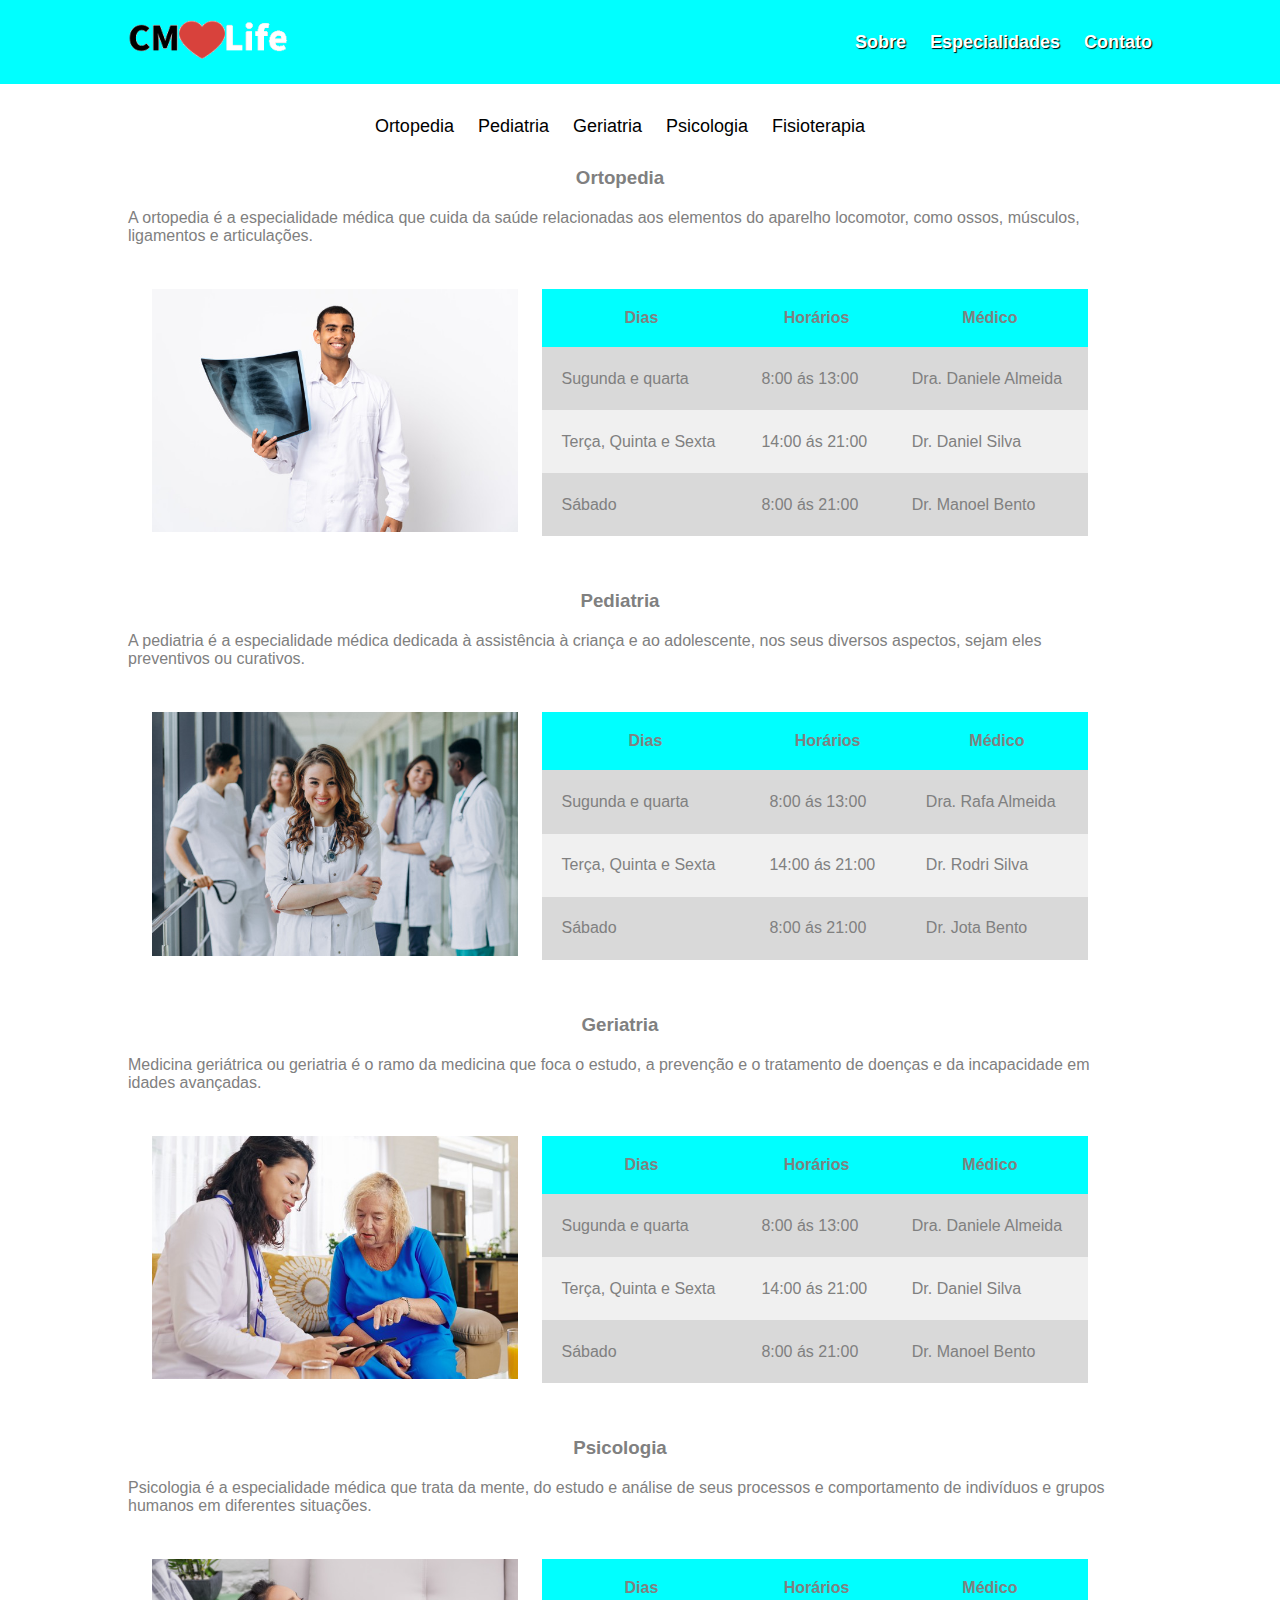
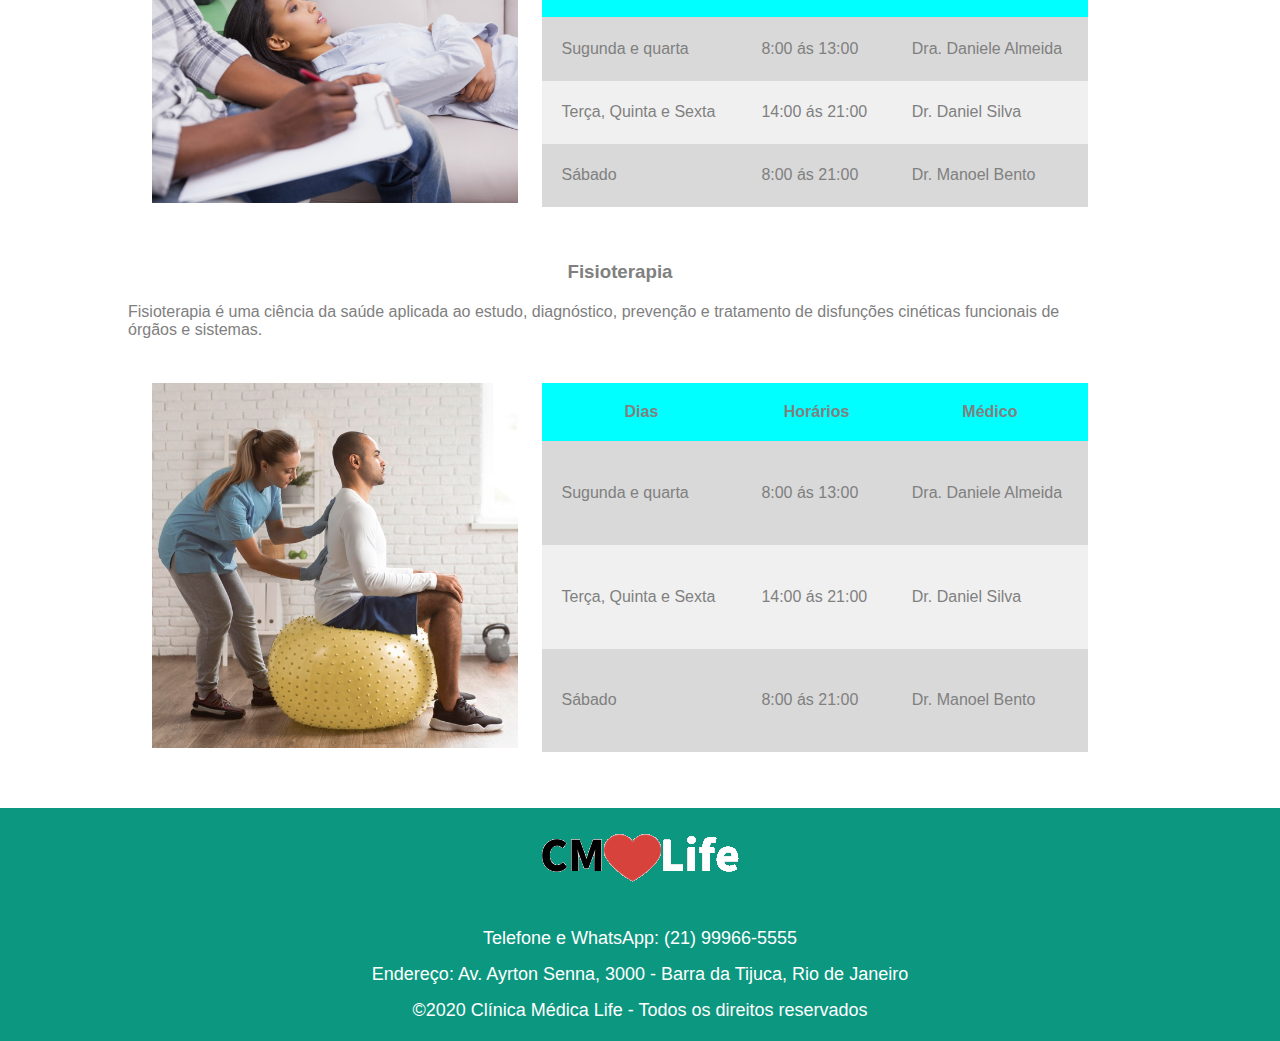
<file: págEspecialidades/especialidades.html>
<!doctype html>
<html lang="en">
  <head>
    <meta charset="UTF-8" />
    <meta name="viewport" content="width=device-width, initial-scale=1.0" />
    <title>Document</title>

    <link rel="stylesheet" href="styles.css" />
  </head>
  <body>
    <header>
      <section class="top" id="especialidade">
        <figure>
          <img src="/img/logo.png" alt="LogoEmpresa" />
        </figure>
        <div class="line"></div>
        <nav>
          <ul>
            <li><a href="/index.html#sobre">Sobre</a></li>
            <li>
              <a href="/págEspecialidades/especialidades.html"
                >Especialidades</a
              >
            </li>
            <li><a href="/index.html#contato">Contato</a></li>
          </ul>
        </nav>
      </section>
    </header>
    <main>
      <section class="especialidades">
        <nav>
          <ul>
            <li><a href="#ortopedia">Ortopedia</a></li>
            <li><a href="#Pediatria">Pediatria</a></li>
            <li><a href="#Geriatria">Geriatria</a></li>
            <li><a href="#Psicologia">Psicologia</a></li>
            <li><a href="#Fisioterapia">Fisioterapia</a></li>
          </ul>
        </nav>

        <section id="ortopedia" class="default">
          <h3>Ortopedia</h3>
          <p>
            A ortopedia é a especialidade médica que cuida da saúde relacionadas
            aos elementos do aparelho locomotor, como ossos, músculos,
            ligamentos e articulações.
          </p>
          <div class="tabela">
            <figure>
              <img src="/img/ortopedia.png" alt="" />
            </figure>
            <table>
              <thead>
                <tr>
                  <th>Dias</th>
                  <th>Horários</th>
                  <th>Médico</th>
                </tr>
              </thead>
              <tbody>
                <tr>
                  <td>Sugunda e quarta</td>
                  <td>8:00 ás 13:00</td>
                  <td>Dra. Daniele Almeida</td>
                </tr>
                <tr>
                  <td>Terça, Quinta e Sexta</td>
                  <td>14:00 ás 21:00</td>
                  <td>Dr. Daniel Silva</td>
                </tr>
                <tr>
                  <td>Sábado</td>
                  <td>8:00 ás 21:00</td>
                  <td>Dr. Manoel Bento</td>
                </tr>
              </tbody>
            </table>
          </div>
        </section>

        <section id="Pediatria" class="default">
          <h3>Pediatria</h3>
          <p>
            A pediatria é a especialidade médica dedicada à assistência à
            criança e ao adolescente, nos seus diversos aspectos, sejam eles
            preventivos ou curativos.
          </p>
          <div class="tabela">
            <figure>
              <img src="/img/pediatra2.png" alt="" />
            </figure>
            <table>
              <thead>
                <tr>
                  <th>Dias</th>
                  <th>Horários</th>
                  <th>Médico</th>
                </tr>
              </thead>
              <tbody>
                <tr>
                  <td>Sugunda e quarta</td>
                  <td>8:00 ás 13:00</td>
                  <td>Dra. Rafa Almeida</td>
                </tr>
                <tr>
                  <td>Terça, Quinta e Sexta</td>
                  <td>14:00 ás 21:00</td>
                  <td>Dr. Rodri Silva</td>
                </tr>
                <tr>
                  <td>Sábado</td>
                  <td>8:00 ás 21:00</td>
                  <td>Dr. Jota Bento</td>
                </tr>
              </tbody>
            </table>
          </div>
        </section>

        <section id="Geriatria" class="default">
          <h3>Geriatria</h3>
          <p>
            Medicina geriátrica ou geriatria é o ramo da medicina que foca o
            estudo, a prevenção e o tratamento de doenças e da incapacidade em
            idades avançadas.
          </p>
          <div class="tabela">
            <figure>
              <img src="/img/geriatra.png" alt="" />
            </figure>
            <table>
              <thead>
                <tr>
                  <th>Dias</th>
                  <th>Horários</th>
                  <th>Médico</th>
                </tr>
              </thead>
              <tbody>
                <tr>
                  <td>Sugunda e quarta</td>
                  <td>8:00 ás 13:00</td>
                  <td>Dra. Daniele Almeida</td>
                </tr>
                <tr>
                  <td>Terça, Quinta e Sexta</td>
                  <td>14:00 ás 21:00</td>
                  <td>Dr. Daniel Silva</td>
                </tr>
                <tr>
                  <td>Sábado</td>
                  <td>8:00 ás 21:00</td>
                  <td>Dr. Manoel Bento</td>
                </tr>
              </tbody>
            </table>
          </div>
        </section>

        <section id="Psicologia" class="default">
          <h3>Psicologia</h3>
          <p>
            Psicologia é a especialidade médica que trata da mente, do estudo e
            análise de seus processos e comportamento de indivíduos e grupos
            humanos em diferentes situações.
          </p>
          <div class="tabela">
            <figure>
              <img src="/img/psicologo.png" alt="" />
            </figure>
            <table>
              <thead>
                <tr>
                  <th>Dias</th>
                  <th>Horários</th>
                  <th>Médico</th>
                </tr>
              </thead>
              <tbody>
                <tr>
                  <td>Sugunda e quarta</td>
                  <td>8:00 ás 13:00</td>
                  <td>Dra. Daniele Almeida</td>
                </tr>
                <tr>
                  <td>Terça, Quinta e Sexta</td>
                  <td>14:00 ás 21:00</td>
                  <td>Dr. Daniel Silva</td>
                </tr>
                <tr>
                  <td>Sábado</td>
                  <td>8:00 ás 21:00</td>
                  <td>Dr. Manoel Bento</td>
                </tr>
              </tbody>
            </table>
          </div>
        </section>

        <section id="Fisioterapia" class="default">
          <h3>Fisioterapia</h3>
          <p>
            Fisioterapia é uma ciência da saúde aplicada ao estudo, diagnóstico,
            prevenção e tratamento de disfunções cinéticas funcionais de órgãos
            e sistemas.
          </p>
          <div class="tabela">
            <figure>
              <img src="/img/fisioterapia.png" alt="" />
            </figure>
            <table>
              <thead>
                <tr>
                  <th>Dias</th>
                  <th>Horários</th>
                  <th>Médico</th>
                </tr>
              </thead>
              <tbody>
                <tr>
                  <td>Sugunda e quarta</td>
                  <td>8:00 ás 13:00</td>
                  <td>Dra. Daniele Almeida</td>
                </tr>
                <tr>
                  <td>Terça, Quinta e Sexta</td>
                  <td>14:00 ás 21:00</td>
                  <td>Dr. Daniel Silva</td>
                </tr>
                <tr>
                  <td>Sábado</td>
                  <td>8:00 ás 21:00</td>
                  <td>Dr. Manoel Bento</td>
                </tr>
              </tbody>
            </table>
          </div>
        </section>
      </section>
    </main>
    <footer class="rodape">
      <figure>
        <img src="/img/logo.png" alt="" />
      </figure>
      <p>Telefone e WhatsApp: (21) 99966-5555</p>
      <p>Endereço: Av. Ayrton Senna, 3000 - Barra da Tijuca, Rio de Janeiro</p>
      <p>©2020 Clínica Médica Life - Todos os direitos reservados</p>
    </footer>
  </body>
</html>
</file>
<file: págEspecialidades/styles.css>
* {
  padding: 0;
  margin: 0;
  box-sizing: border-box;
  font-family: "Source Sans Pro", sans-serif;
}

header {
  width: 100%;
  background-color: aqua;

  .top {
    width: calc(100% - 40px);
    max-width: 1024px;
    margin: 0 auto;
    display: flex;
    justify-content: space-between;
    align-items: center;

    figure {
      img {
        width: 10rem;
      }
    }
    hr {
      display: none;
    }
    nav {
      ul {
        list-style: none;
        display: flex;
        gap: 1.5rem;

        font-size: 18px;
        font-weight: 700;

        a {
          text-decoration: none;
          color: white;
          text-shadow: 1px 1px 1px black;
        }

        a:hover {
          background-color: rgba(255, 255, 255, 0.954);
          color: black;
          text-shadow: 1px 1px 10px white;

          padding: 5px 10px;
          border-radius: 1rem;
        }
      }
    }
  }
}
main {
  width: calc(100% - 40px);

  .especialidades {
    max-width: 1024px;
    margin: 2rem auto;

    ul {
      display: flex;
      align-items: center;
      justify-content: center;
      flex-wrap: wrap;
      gap: 1.5rem;

      list-style: none;

      font-size: 18px;

      a {
        text-decoration: none;
        color: black;
      }
    }
  }
  .default {
    width: calc(100% - 40px);
    max-width: 1024px;
    margin: 30px auto;

    display: flex;
    align-items: center;
    justify-content: center;
    flex-direction: column;
    gap: 20px;

    color: gray;
  }
  .tabela {
    display: flex;
    gap: 1.5rem;
    margin: 1.5rem;

    figure {
      img {
        flex: 1 1 auto;
        width: 100%;
      }
    }
    table {
      width: 100%;
      border-collapse: collapse;
    }
    th,
    td {
      padding: 20px;
    }
    th {
      background-color: aqua;
    }
    tbody tr:nth-of-type(even) {
      background-color: rgba(212, 212, 212, 0.342);
    }
    tbody tr:nth-of-type(odd) {
      background-color: rgba(145, 145, 145, 0.342);
    }
  }
}
footer {
  background-color: rgb(12, 151, 128);

  text-align: center;
  color: white;
  font-size: 18px;

  display: flex;
  flex-direction: column;
  gap: 15px;
  padding-bottom: 20px;
}

@media (max-width: 470px) {
  header {
    width: 100%;

    .top {
      flex-direction: column;
      flex-wrap: wrap;
      gap: 0.5rem;

      figure {
        margin: 0 auto;
      }
      .line {
        display: block;
        flex: 1 1 auto;
        width: 90%;
        background-color: black;
        height: 1px;
      }
      nav {
        padding-bottom: 1rem;
      }
    }
  }
  .tabela {
    figure {
      display: none;
    }
  }
}
@media (max-width: 850px) {
  .tabela {
    flex-wrap: wrap;
  }
}
</file>
